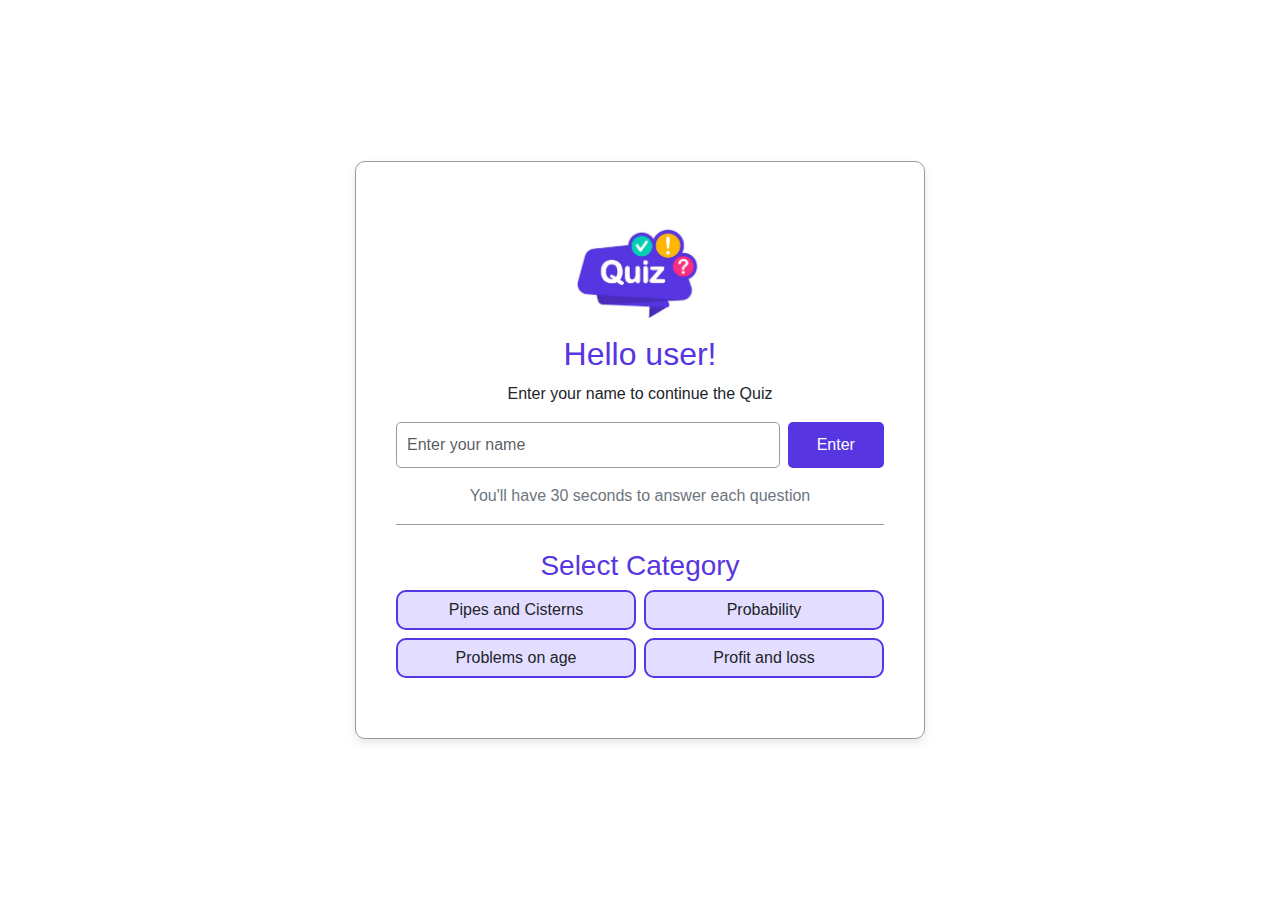
<file: Quiz App/index.html>
<!DOCTYPE html>
<html lang="en">
<head>
    <meta charset="UTF-8">
    <meta name="viewport" content="width=device-width, initial-scale=1.0">
    <link href="https://cdn.jsdelivr.net/npm/bootstrap@5.3.3/dist/css/bootstrap.min.css" rel="stylesheet">
    <link rel="stylesheet" href="style.css">
    <title>Quiz Game</title>
</head>
<body>
    <div class="container py-4">
        <div class="row  p-0 justify-content-center align-items-center">
            <div class="col-12 col-md-8 col-lg-6 border-row">
                <div class="content p-0">
                    <div class="user-details text-center mb-4">
                        <div class="logo mb-3">
                            <img src="svg/quiz .jpg" class="img-fluid" height="100" width="150" alt="">
                        </div>
                        <h2 class="greetings">Hello user!</h2>
                        <p>Enter your name to continue the Quiz</p>
                        <div class="inputcontainer d-flex justify-content-center gap-2 mb-3">
                            <input type="text" id="username" class="form-control" placeholder="Enter your name">
                            <button class="btn btn-primary Enter-btn" onclick="enterName()">Enter</button>
                        </div>
                        <div class="instruction text-secondary mb-3">You'll have 30 seconds to answer each question</div>
                    </div>

                    <div class="category text-center">
                        <h3>Select Category</h3>
                        <div class="button-container row g-2">
                            <div class="col-12 col-sm-6">
                                <button class="btn  w-100  lg-btn" onclick="selectCategory('Pipes and Cisterns')" id="pipesAndCisterns">Pipes and Cisterns</button>
                            </div>
                            <div class="col-12 col-sm-6">
                                <button class="btn  w-100 lg-btn" onclick="selectCategory('Probability')" id="probability">Probability</button>
                            </div>
                            <div class="col-12 col-sm-6">
                                <button class="btn  w-100 lg-btn" onclick="selectCategory('Problems on Age')" id="problemsOnAge">Problems on age</button>
                            </div>
                            <div class="col-12 col-sm-6">
                                <button class="btn w-100 lg-btn" onclick="selectCategory('Profit and Loss')" id="profitAndLoss">Profit and loss</button>
                            </div>
                        </div>
                    </div>
                </div>
            </div>
        </div>
    </div>
    <script src="script.js"></script>
</body>
</html>
</file>
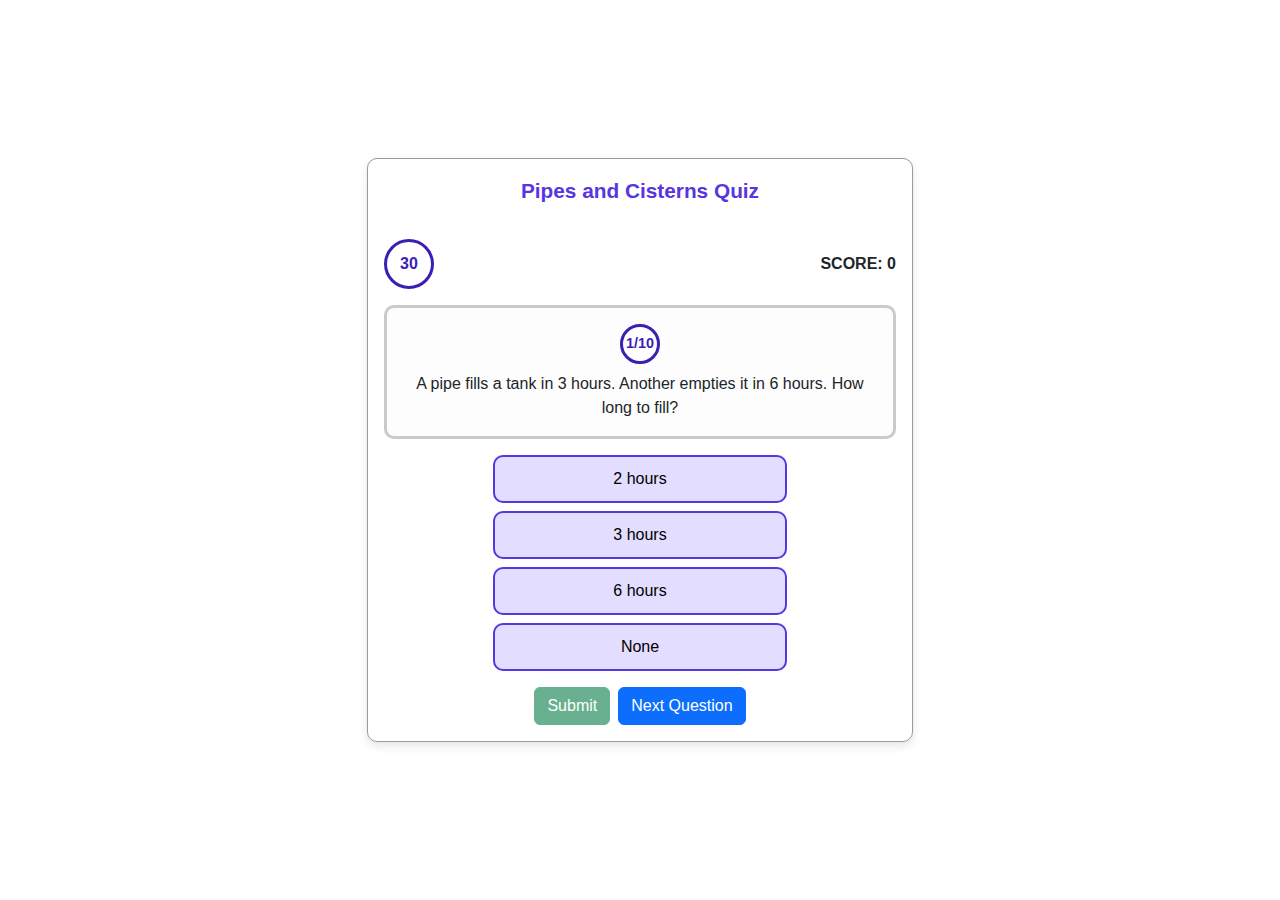
<file: Quiz App/quiz.html>
<!DOCTYPE html>
<html lang="en">
<head>
  <meta charset="UTF-8" />
  <meta name="viewport" content="width=device-width, initial-scale=1.0"/>
  <link href="https://cdn.jsdelivr.net/npm/bootstrap@5.3.3/dist/css/bootstrap.min.css" rel="stylesheet"/>
  <link rel="stylesheet" href="style.css" />
  <title>Quiz Page</title>
</head>
<body>
  <div class="container py-4">
    <div class="row justify-content-center">
      <div class="col-12 col-md-8 col-lg-6">
        <div class="content2 p-3 border-row ">
          <div id="quiztitle" class="mb-3 text-center fw-semibold">Quiz Title</div>
          <div class="top d-flex justify-content-between align-items-center mb-3 w-100">
            <div id="timer" class="text-center">20</div>
            <div class="fw-semibold">SCORE: <span id="scoreCount">0</span></div>
          </div>
          <div class="question-container d-flex flex-column justify-content-center align-items-center text-center mb-3 p-3 w-100">
            <p id="questionCount" class="mb-2">1/10</p>
            <div id="question">HTML stands for</div>
          </div>
          <div id="options" class="row g-2 mb-3 justify-content-center">
            <!-- Options will be generated dynamically -->
          </div>
          <div class="d-flex gap-2 justify-content-center">
            <button class="btn btn-success" id="submitBtn" onclick="submitAnswer()" disabled>Submit</button>
            <button class="btn btn-primary" id="nextBtn" onclick="nextQuestion()" disabled>Next Question</button>
          </div>
        </div>
      </div>
    </div>
  </div>
  <script src="script.js"></script>
</body>
</html>
</file>
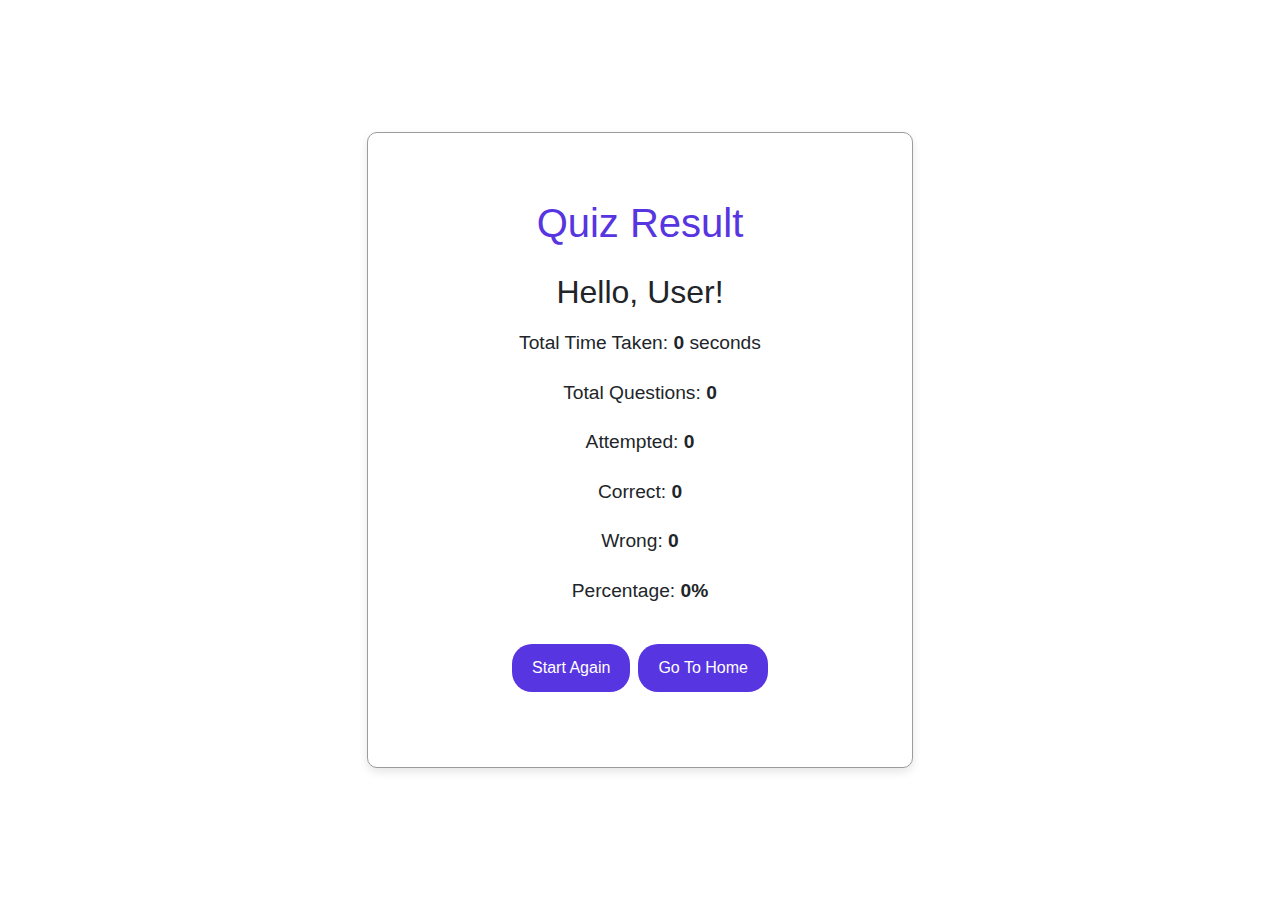
<file: Quiz App/result.html>
<!DOCTYPE html>
<html lang="en">
<head>
    <meta charset="UTF-8">
    <meta name="viewport" content="width=device-width, initial-scale=1.0">
    <link href="https://cdn.jsdelivr.net/npm/bootstrap@5.3.3/dist/css/bootstrap.min.css" rel="stylesheet">
    <link rel="stylesheet" href="style.css">
    <title>Result Page</title>
</head>
<body>
    <div class="container py-4">
        <div class="row justify-content-center">
            <div class="col-12 col-md-8 col-lg-6">
                <div class="content3 border-row text-center"  style="display: none;">
                    <h1>Quiz Result</h1>
                    <div id="username1"><span></span></div>
                    <div id="timeTaken">Total Time Taken: <b></b> seconds</div>
                    <div class="totalquestions">Total Questions: <b></b></div>
                    <div class="attempt">Attempted: <b></b></div>
                    <div class="correct">Correct: <b></b></div>
                    <div class="wrong">Wrong: <b></b></div>
                    <div class="percentage">Percentage: <b></b></div>
                    <div class="button d-flex gap-2 justify-content-center mt-3">
                        <button class="btn btn-success next-btn" onclick="restartQuiz()">Start Again</button>
                        <button class="btn btn-primary next-btn" onclick="goToHome()">Go To Home</button>
                    </div>
                </div>
            </div>
        </div>
    </div>
    <script src="script.js"></script>
</body>
</html>
</file>
<file: Quiz App/style.css>
* {
    margin: 0;
    padding: 0;
    box-sizing: border-box;
}

body {
    background-color: white;
    width: 100vw;
    height: 100vh;
    display: flex;
    justify-content: center;
    align-items: center;
    font-family: Arial, sans-serif;
}

.border-row{
    background-color: white;
    padding: 60px 40px;
    border: 1px solid rgb(156, 154, 154);
    border-radius: 10px;
    box-shadow: 0px 4px 10px rgba(0, 0, 0, 0.1);
}


.user-details {
    border-bottom: 1px solid rgb(156, 154, 154);
   }

.greetings {
    color: rgb(87, 53, 225);
}


#username {
    width: 400px;
    padding: 10px;
    border-radius: 5px;
    border: 1px solid rgb(156, 154, 154);
}

.Enter-btn {
    width: 100px;
    border-radius: 5px;
    border: none;
    background-color: rgb(87, 53, 225);
    color: white;
    padding: 10px;
    cursor: pointer;
    transition: 0.3s;
}

.Enter-btn:hover {
    background-color: rgb(60, 30, 180);
}

.category h3 {
    color: rgb(87, 53, 225);
}


.lg-btn {
    border: 2px solid rgb(87, 53, 225);
    border-radius: 10px;
    background-color: rgb(227, 221, 255);
    cursor: pointer;
}

.lg-btn:hover {
    background-color: rgb(87, 53, 225);
    color: white;
}

 .content2 {
  display: flex;
  flex-direction: column;
  align-items: center;
  background: #fff;
}

#quiztitle {
  color: rgb(87, 53, 225);
  font-size: 1.3rem;
}

#timer {
  height: 50px;
  width: 50px;
  border: 3px solid rgb(60, 30, 180);
  border-radius: 50%;
  display: flex;
  align-items: center;
  justify-content: center;
  font-weight: bold;
  color: rgb(60, 30, 180);
  font-size: 1rem;
}

#scoreCount {
  font-weight: bold;
}

.question-container {
  max-width: 100%;
  width: 100%;
  border: 3px solid rgba(0, 0, 0, 0.2);
  border-radius: 10px;
  background: #fdfdfd;
}

#questionCount {
  height: 40px;
  width: 40px;
  border: 3px solid rgb(60, 30, 180);
  border-radius: 50%;
  display: flex;
  align-items: center;
  justify-content: center;
  font-weight: bold;
  color: rgb(60, 30, 180);
  background-color: white;
  font-size: 0.9rem;
}

.option-btn {
  padding: 10px;
  color: black;
  border: 2px solid rgb(87, 53, 225);
  border-radius: 10px;
  background-color: rgb(227, 221, 255);
  cursor: pointer;
  text-align: center;
  font-size: 1rem;
  transition: all 0.3s;
}

.option-btn:hover {
  background-color: rgb(87, 53, 225);
  color: white;
}

.content3 h1 {
    color: rgb(87, 53, 225);
    margin-bottom: 20px;
    line-height: 1.5; 
}


.content3 div {
    margin: 15px 0; 
    font-size: 1.2rem;
    line-height: 1.8;
}

.next-btn {
    background-color: rgb(87, 53, 225);
    color: white;
    border: none;
    padding: 12px 20px;
    font-size: 1rem;
    border-radius: 20px;
    cursor: pointer;
    margin-top: 20px;
}

.next-btn:hover {
    background-color: rgb(60, 30, 180);
}
.option.selected {
    border: 2px solid #333;
    background-color: #e0e0e0;
}
.option.correct {
    background-color: #4caf50 !important; 
    color: white;
}
.option.wrong {
    background-color: #f44336 !important;
    color: white;
}

.content3 h1{
   color: rgb(87, 53, 225);
}

@media (max-width: 768px) {
    .container {
        padding: 15px;
        max-width: 100%;
    }
    .question-container {
        width: 100%;
        height: auto;
        padding: 10px;
    }
    #options {
        max-width: 100%;
        grid-template-columns: 1fr;
        gap: 10px;
    }
    .button-container {
        max-width: 100%;
        grid-template-columns: 1fr;
        gap: 10px;
    }
    #username {
        width: 100%;
    }
    .lg-btn {
        font-size: 0.95rem;
        padding: 10px;
    }
    #quiztitle {
    font-size: 1.1rem;
    text-align: center;
  }
  #timer {
    height: 45px;
    width: 45px;
    font-size: 0.9rem;
  }
  .question-container {
    padding: 1rem;
  }
  .option-btn {
    font-size: 0.95rem;
  }
}

@media (max-width: 480px) {
    .border-row{
    padding: 30px 15px;
}

    .question-container {
        font-size: 1rem;
        padding: 5px;
    }
    .lg-btn {
        font-size: 0.9rem;
        padding: 8px;
    }
    .next-btn {
        font-size: 0.95rem;
        padding: 8px 12px;
    }
    #timer, #questionCount {
        width: 40px;
        height: 40px;
        font-size: 1rem;
        padding: 5px;
    }
     #timer {
    height: 40px;
    width: 40px;
    font-size: 0.85rem;
  }
  #questionCount {
    height: 35px;
    width: 35px;
    font-size: 0.8rem;
  }
  .option-btn {
    font-size: 0.9rem;
    padding: 8px;
  }
}
</file>
